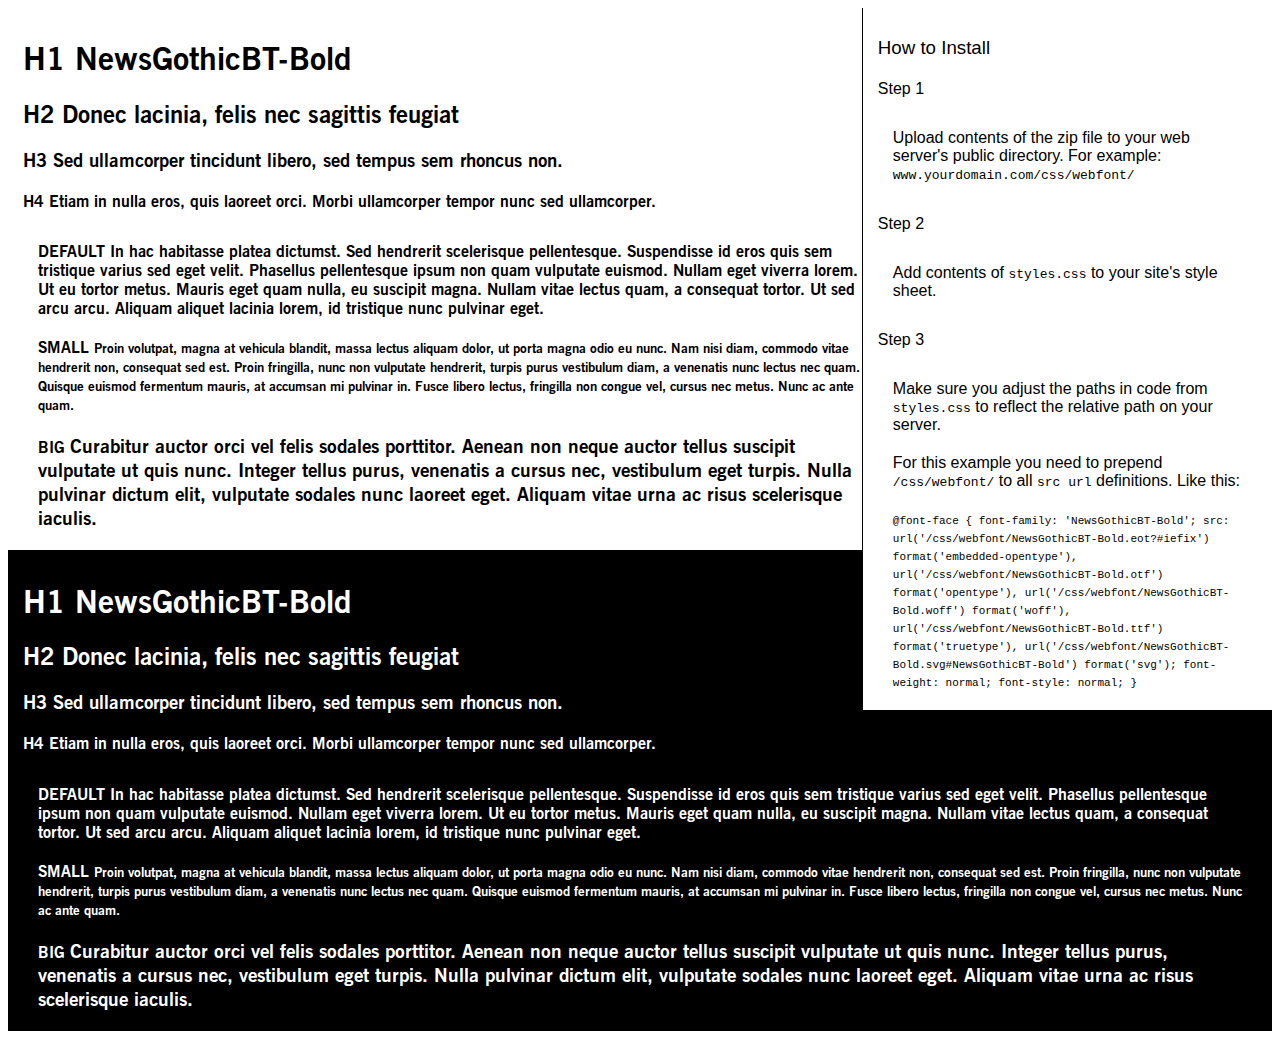
<file: fonts/NewsGothicBT-Bold/preview.html>
<!DOCTYPE html>
<html>
<head>
<title>
NewsGothicBT-Bold
 - Web font preview
</title>
<style type='text/css'>

@font-face {
  font-family: 'NewsGothicBT-Bold';
  src: url('NewsGothicBT-Bold.eot?#iefix') format('embedded-opentype'),  url('NewsGothicBT-Bold.otf')  format('opentype'),
	     url('NewsGothicBT-Bold.woff') format('woff'), url('NewsGothicBT-Bold.ttf')  format('truetype'), url('NewsGothicBT-Bold.svg#NewsGothicBT-Bold') format('svg');
  font-weight: normal;
  font-style: normal;
}

body { font-family: 'NewsGothicBT-Bold' !important; }
h1, h2, h3, h4 { font-weight: normal; }
.reg { color:black; background:white; }
.inverse { color:white; background:black; }
div { padding: 10px 15px; }
.right { background:white; width:30%; float: right; font-family: sans-serif; border: 1px solid black; border-width: 0 0 1px 1px;}
</style>
</head>
<body>
<div class='right'>
<h3>How to Install</h3>
<h4>Step 1</h4>
<div>
Upload contents of the zip file to your web server's public directory. For example:
<code>www.yourdomain.com/css/webfont/</code>
</div>
<h4>Step 2</h4>
<div>
Add contents of
<code>styles.css</code>
to your site's style sheet.
</div>
<h4>Step 3</h4>
<div>
Make sure you adjust the paths in code from
<code>styles.css</code>
to reflect the relative path on your server.
</div>
<div>
For this example you need to prepend
<code>/css/webfont/</code>
to all
<code>src url</code>
definitions. Like this:
</div>
<div>
<code style='font-size:11px;'>@font-face {
  font-family: 'NewsGothicBT-Bold';
  src: url('/css/webfont/NewsGothicBT-Bold.eot?#iefix') format('embedded-opentype'),  url('/css/webfont/NewsGothicBT-Bold.otf')  format('opentype'),
	     url('/css/webfont/NewsGothicBT-Bold.woff') format('woff'), url('/css/webfont/NewsGothicBT-Bold.ttf')  format('truetype'), url('/css/webfont/NewsGothicBT-Bold.svg#NewsGothicBT-Bold') format('svg');
  font-weight: normal;
  font-style: normal;
}</code>
</div>
</div>
<div class='reg'>
<h1>
H1
NewsGothicBT-Bold
</h1>
<h2>
H2
Donec lacinia, felis nec sagittis feugiat
</h2>
<h3>
H3
Sed ullamcorper tincidunt libero, sed tempus sem rhoncus non.
</h3>
<h4>
H4
Etiam in nulla eros, quis laoreet orci. Morbi ullamcorper tempor nunc sed ullamcorper.
</h4>
<div>
DEFAULT
In hac habitasse platea dictumst. Sed hendrerit scelerisque pellentesque. Suspendisse id eros quis sem tristique varius sed eget velit. Phasellus pellentesque ipsum non quam vulputate euismod. Nullam eget viverra lorem. Ut eu tortor metus. Mauris eget quam nulla, eu suscipit magna. Nullam vitae lectus quam, a consequat tortor. Ut sed arcu arcu. Aliquam aliquet lacinia lorem, id tristique nunc pulvinar eget.
</div>
<div>
SMALL
<small>
Proin volutpat, magna at vehicula blandit, massa lectus aliquam dolor, ut porta magna odio eu nunc. Nam nisi diam, commodo vitae hendrerit non, consequat sed est. Proin fringilla, nunc non vulputate hendrerit, turpis purus vestibulum diam, a venenatis nunc lectus nec quam. Quisque euismod fermentum mauris, at accumsan mi pulvinar in. Fusce libero lectus, fringilla non congue vel, cursus nec metus. Nunc ac ante quam.
</small>
</div>
<div>
BIG
<big>
Curabitur auctor orci vel felis sodales porttitor. Aenean non neque auctor tellus suscipit vulputate ut quis nunc. Integer tellus purus, venenatis a cursus nec, vestibulum eget turpis. Nulla pulvinar dictum elit, vulputate sodales nunc laoreet eget. Aliquam vitae urna ac risus scelerisque iaculis.
</big>
</div>

</div>
<div class='inverse'>
<h1>
H1
NewsGothicBT-Bold
</h1>
<h2>
H2
Donec lacinia, felis nec sagittis feugiat
</h2>
<h3>
H3
Sed ullamcorper tincidunt libero, sed tempus sem rhoncus non.
</h3>
<h4>
H4
Etiam in nulla eros, quis laoreet orci. Morbi ullamcorper tempor nunc sed ullamcorper.
</h4>
<div>
DEFAULT
In hac habitasse platea dictumst. Sed hendrerit scelerisque pellentesque. Suspendisse id eros quis sem tristique varius sed eget velit. Phasellus pellentesque ipsum non quam vulputate euismod. Nullam eget viverra lorem. Ut eu tortor metus. Mauris eget quam nulla, eu suscipit magna. Nullam vitae lectus quam, a consequat tortor. Ut sed arcu arcu. Aliquam aliquet lacinia lorem, id tristique nunc pulvinar eget.
</div>
<div>
SMALL
<small>
Proin volutpat, magna at vehicula blandit, massa lectus aliquam dolor, ut porta magna odio eu nunc. Nam nisi diam, commodo vitae hendrerit non, consequat sed est. Proin fringilla, nunc non vulputate hendrerit, turpis purus vestibulum diam, a venenatis nunc lectus nec quam. Quisque euismod fermentum mauris, at accumsan mi pulvinar in. Fusce libero lectus, fringilla non congue vel, cursus nec metus. Nunc ac ante quam.
</small>
</div>
<div>
BIG
<big>
Curabitur auctor orci vel felis sodales porttitor. Aenean non neque auctor tellus suscipit vulputate ut quis nunc. Integer tellus purus, venenatis a cursus nec, vestibulum eget turpis. Nulla pulvinar dictum elit, vulputate sodales nunc laoreet eget. Aliquam vitae urna ac risus scelerisque iaculis.
</big>
</div>

</div>
</body>
</html>
</file>
